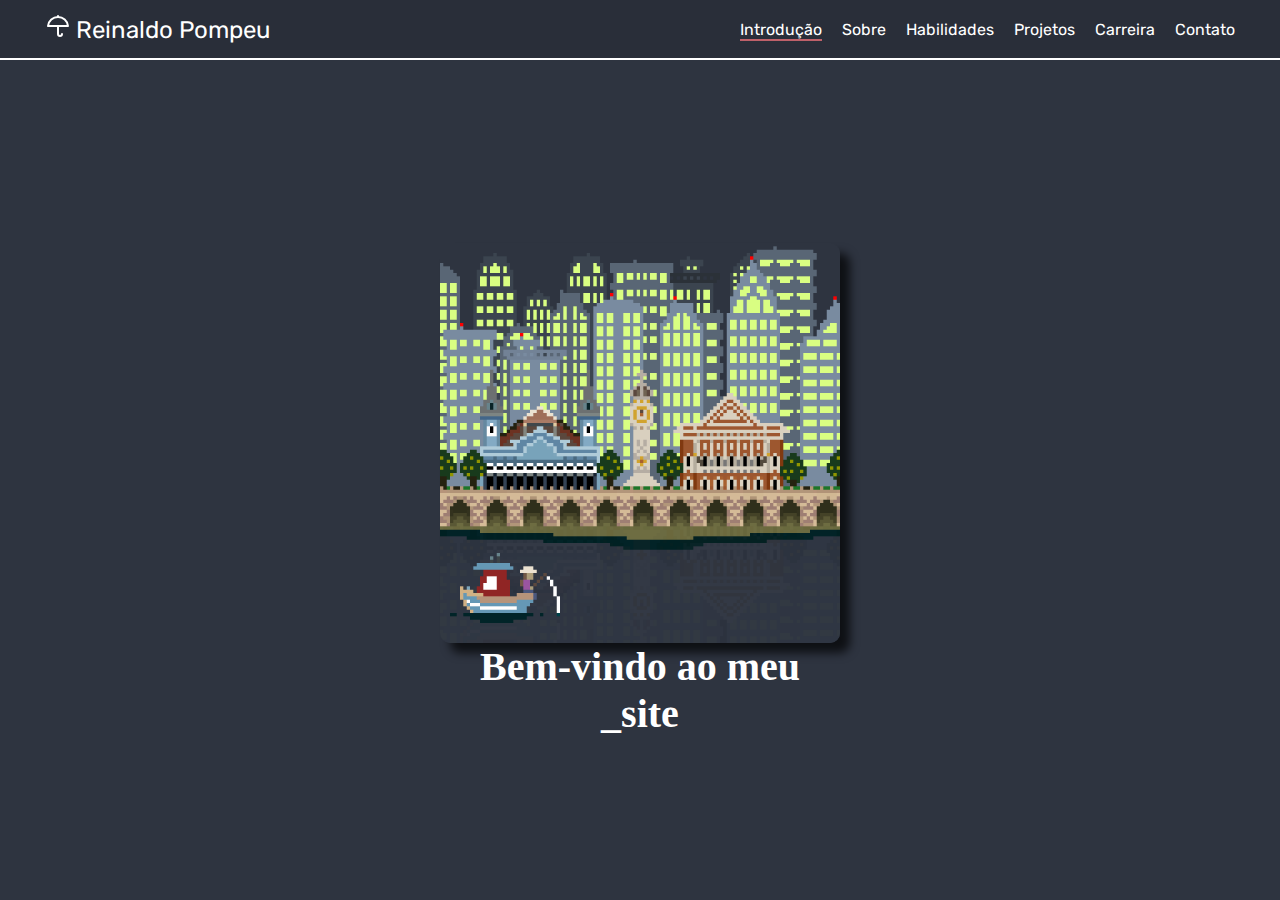
<file: index.html>
<!DOCTYPE html>
<html class="htmlintro" lang="pt-BR">
<head>
    <meta charset="UTF-8">
    <meta name="viewport" content="width=device-width, initial-scale=1.0">
    <link rel="stylesheet" href="styles.css">
</head>
<body class="bodyintro">
    <header class="headerintro">
        <nav class="navintro">
            <section class="sectionintro">
                <a class="marcaintro">
                    <svg xmlns="http://www.w3.org/2000/svg" width="24" height="24" viewBox="0 0 24 24" fill="none" stroke="currentColor" stroke-width="2" stroke-linecap="round" stroke-linejoin="round" class="sombinhaintro"><path d="M22 12a10.06 10.06 1 0 0-20 0Z"/><path d="M12 12v8a2 2 0 0 0 4 0"/><path d="M12 2v1"/></svg> 
                    Reinaldo Pompeu
                </a>
            </section>
            <ul class="ulintro">
                <li class="liintro"><a href="#a" class="aintro">Introdução</a></li>
                <li class="liintro"><a href="sobre.html" class="aintro">Sobre</a></li>
                <li class="liintro"><a href="#c" class="aintro">Habilidades</a></li>
                <li class="liintro"><a href="#d" class="aintro">Projetos</a></li>
                <li class="liintro"><a href="#e" class="aintro">Carreira</a></li>
                <li class="liintro"><a href="#f" class="aintro">Contato</a></li>
            </ul>
        </nav>
    </header>
    <main class="mainintro">
        <section class="selectionintro1">
            <img class="imgintro" src="imagem/introducao/belem.gif" alt="Contato">
        </section>
    </main>
    <section class="selectionintro2">
        <p class="pintro"><span id="fixed-text-intro">Bem-vindo ao meu<br>_</span><span id="changing-text-intro"></span></p>
    </section>
    <script src="javascript/script.js"></script>
</body>
</html>
</file>
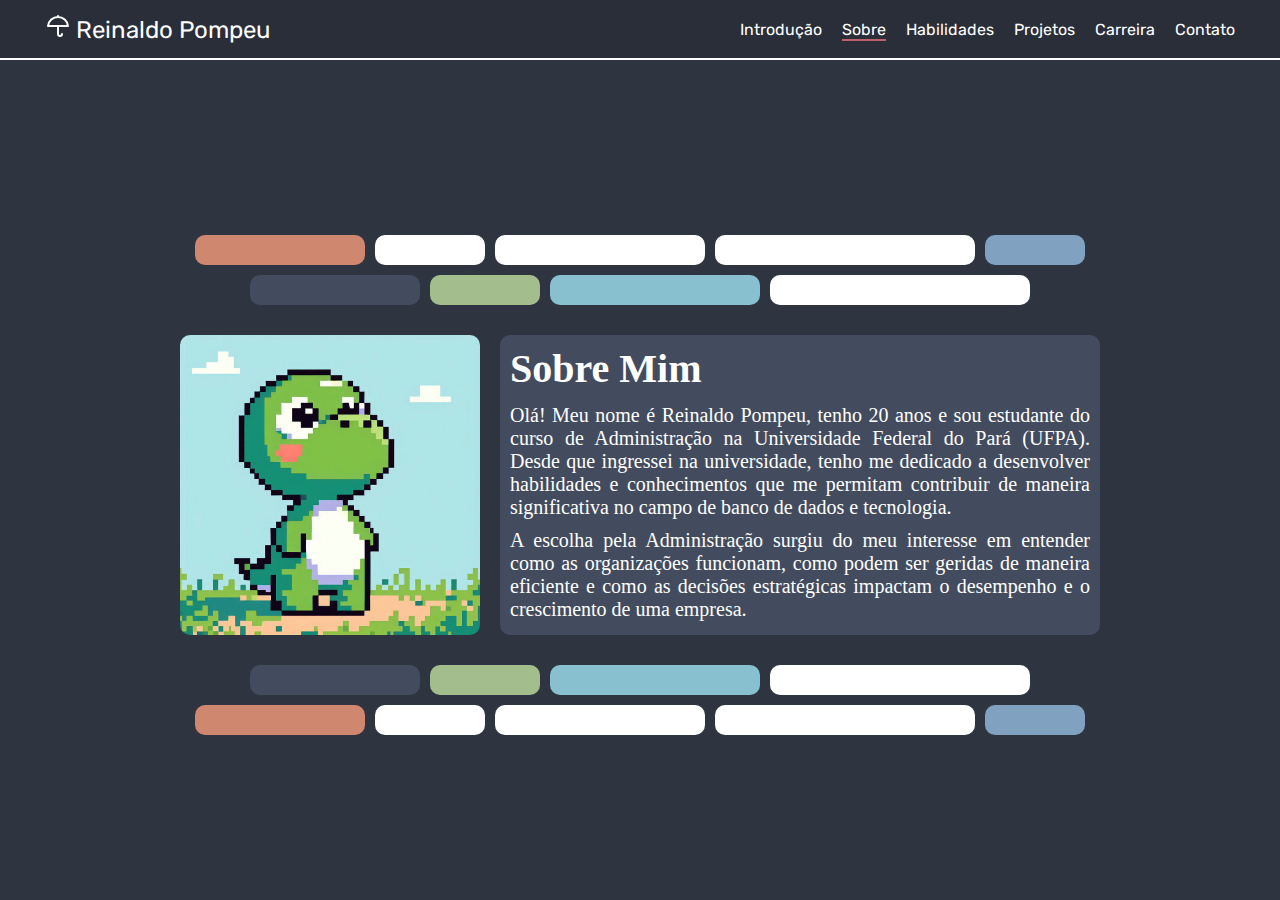
<file: sobre.html>
<!DOCTYPE html>
<html class="htmlsobre" lang="pt-BR">
<head>
    <meta charset="UTF-8">
    <meta name="viewport" content="width=device-width, initial-scale=1.0">
    <link rel="stylesheet" href="styles.css">
</head>
    <body class="bodysobre">
    <header class="headersobre">
        <nav class="navsobre">
            <section class="sectionsobre">
                <a class="marcasobre">
                    <svg xmlns="http://www.w3.org/2000/svg" width="24" height="24" viewBox="0 0 24 24" fill="none" stroke="currentColor" stroke-width="2" stroke-linecap="round" stroke-linejoin="round" class="sombinhaintro"><path d="M22 12a10.06 10.06 1 0 0-20 0Z"/><path d="M12 12v8a2 2 0 0 0 4 0"/><path d="M12 2v1"/></svg> 
                Reinaldo Pompeu</a>
            </section>
            <ul class="ulsobre">
                <li class="lisobre"><a  href="index.html" class="asobre">Introdução</a></li>
                <li class="lisobre"><a  href="#b" class="asobre">Sobre</a></li>
                <li class="lisobre"><a  href="#c" class="asobre">Habilidades</a></li>
                <li class="lisobre"><a  href="#d" class="asobre">Projetos</a></li>
                <li class="lisobre"><a  href="#e" class="asobre">Carreira</a></li>
                <li class="lisobre"><a  href="#f" class="asobre">Contato</a></li>
            </ul>
        </nav>
    </header>
    <main class="mainsobre">
        <section class="sectionsobre1">
            <div class="divsobre1">
            </div>
            <div class ="divsobre2">
            </div>
            <div class ="divsobre3">
            </div>
            <div class ="divsobre4">
            </div>
            <div class ="divsobre5">
            </div>
        </section>
        <section class="sectionsobre2">
            <div class="divsobre6">
            </div>
            <div class ="divsobre7">
            </div>
            <div class ="divsobre8">
            </div>
            <div class ="divsobre9">
            </div>
        </section>
        <section class="sectionsobre3">
            <img class="imgsobre" src="imagem/sobre_mim/jacare.jpg" alt="jacare">
            <div class="divsobre10">
                <h1 class="hsobre1">Sobre Mim</h1>
                <p class="psobre1"> Olá! Meu nome  é Reinaldo Pompeu, tenho 20 anos e sou estudante do curso de Administração na Universidade Federal do Pará (UFPA). Desde que ingressei na universidade, tenho me dedicado a desenvolver habilidades e conhecimentos que me permitam contribuir de maneira significativa no campo de banco de dados e tecnologia.</p>
                <p class="psobre2">A escolha pela Administração surgiu do meu interesse em entender como as organizações funcionam, como podem ser geridas de maneira eficiente e como as decisões estratégicas impactam o desempenho e o crescimento de uma empresa.</p>
            </div>
        </section>
        <section class="sectionsobre4">
            <div class="divsobre11">
            </div>
            <div class ="divsobre12">
            </div>
            <div class ="divsobre13">
            </div>
            <div class ="divsobre14">
        </section>
        <section class="sectionsobre5">
            <div class="divsobre15">
            </div>
            <div class ="divsobre16">
            </div>
            <div class ="divsobre17">
            </div>
            <div class ="divsobre18">
            </div>
            <div class ="divsobre19">
            </div>
        </section>
        </section>
    </main>        
 <script src="javascript/sobre.js"></script>
    </body>
</html>
</file>
<file: styles.css>
/*Inicio da Pagina - Introdução*/
@import url('https://fonts.googleapis.com/css2?family=Rubik:ital,wght@0,300..900;1,300..900&display=swap');
.htmlintro, .bodyintro {
    width: 100%;
    height: 100%;
    margin: 0;
    padding: 0;
    box-sizing: border-box;
    align-content: center;
}
/*corpo - introdução*/
.bodyintro {
    width: 100%;
    height: auto;
    margin: 0 auto;
    background-color: rgb(46, 52, 64); /* Cor de fundo para o corpo da página */
}
/*cabeçalho - introdução*/
.headerintro {
    position: fixed;
    width: 100%;
    height: 60px;
    background-color:rgb(41, 46, 57); /* Cor de fundo do cabeçalho */
    border-bottom: 2px solid white; /* Linha inferior do cabeçalho */
    top: 0;
    left: 0;
    display: flex;
    justify-content: space-between;
    align-items: center;
    padding: 0 20px;
    box-sizing: border-box;
    align-items: center;
    justify-content: center;
    font-family: 'rubik';
}
.marcaintro {
    color: white;
    font-size: 1.5rem;
}
.navintro {
    display: flex;
    justify-content: center;
    align-items: center;
    gap: 470px;
}
.ulintro {
    display: flex;
    gap: 20px;
    margin: 0;
    padding: 0;
    list-style: none;
}
.liintro {
    list-style: none;
}
.aintro {
    color: rgb(255, 255, 255); /* Cor do texto do link */
    text-decoration: none; /* Remove sublinhado padrão dos links */
    position: relative; /* Posicionamento relativo para o link */
}
.aintro::after {
    content: ''; /* Cria um pseudo-elemento after para a linha */
    position: absolute; /* Posicionamento absoluto em relação ao link pai */
    left: 0;
    bottom: -2px; /* Posiciona 2px abaixo do texto */
    width: 0; /* Começa com largura 0 para a linha */
    height: 2px; /* Altura da linha */
    background-color: transparent; /* Cor inicial da linha */
    transition: width 0.6s ease; /* Transição suave da largura da linha */
}
.aintro:hover::after,
.aintro.active::after {
    width: 100%; /* Largura total da linha ao passar o mouse ou quando ativo */
    background-color: #BF616A; /* Cor da linha quando ativo ou ao passar o mouse */
}
.mainintro {
    display: flex;
    flex-direction: column;
    justify-content: center;
    align-items: center;
    width: 100%;
    height: 100%;
    padding-top: 80px; /* Adiciona espaço para o header fixo */
    box-sizing: border-box;
}
.imgintro {
    width: 100%;
    max-width: 400px;
    border-radius: 10px;
    box-shadow: 10px 10px 10px rgba(0, 0, 0, 0.692);
}
.selectionintro1 {
    display: grid;
    gap: 10px;
    width: 100%;
    height: auto;
    justify-content: center;
    align-content: center;
    box-sizing: border-box;
    font-family: 'Courier New', Courier, monospace;
    font-size: 12px;
    font-weight: bold;
}
.selectionintro2{
    display: flex;
    width: 100%;
    text-align: center;
    justify-content: center;
    font-family:'Times New Roman', Times, serif;
    font-size: 40px;
    font-weight: bold;
    color: white;
}
.pintro{
    margin: auto;
}
/* Media Queries - introdução */
/*tela para tablet - introdução */
@media (max-width: 1250px) {
    .navintro {
        flex-direction: column;
        gap: 10px;
    }

    .headerintro {
        flex-direction: column;
        height: auto;
        padding: 10px;
    }

    .mainintro {
        align-items: center;
    }
    .imgintro{
        max-width: 300px;
    }
    .selectionintro2{
        font-size: 35px;
    }
}
/*tela para celular - introdução*/
@media (max-width: 500px) {
    .imgintro {
        width: 100%;
        height: auto;
        max-width: 250px;
    
    }
    .navintro {
        flex-direction: column;
        gap: 5px;
        font-size: 0.7rem;
    }
    .ulintro{
        gap: 8px;
    }
    .mainintro{
align-items: center;
padding-top: 140px;
    }
    .selectionintro2{
        font-size: 25px;
    }
}
/*Fim da Pagina de Introdução*/
/*inicio da pagina de sobre*/
.htmlsobre, .bodysobre {
    width: 100%;
    height: 100%;
    margin: 0;
    padding: 0;
    box-sizing: border-box;
    align-content: center;
}
/*corpo - introdução*/
.bodysobre {
    width: 100%;
    height: auto;
    margin: 0 auto;
    background-color: #2e3440; /* Cor de fundo para o corpo da página */
}
/*cabeçalho - introdução*/
.headersobre {
    position: fixed;
    width: 100%;
    height: 60px;
    background-color:#292e39; /* Cor de fundo do cabeçalho */
    border-bottom: 2px solid white; /* Linha inferior do cabeçalho */
    top: 0;
    left: 0;
    display: flex;
    justify-content: space-between;
    align-items: center;
    padding: 0 20px;
    box-sizing: border-box;
    align-items: center;
    justify-content: center;
    font-family: 'rubik';
}
.marcasobre {
    color: white;
    font-size: 1.5rem;
}
.navsobre {
    display: flex;
    justify-content: center;
    align-items: center;
    gap: 470px;
}
.ulsobre {
    display: flex;
    gap: 20px;
    margin: 0;
    padding: 0;
    list-style: none;
}
.lisobre {
    list-style: none;
}
.asobre {
    color: rgb(255, 255, 255); /* Cor do texto do link */
    text-decoration: none; /* Remove sublinhado padrão dos links */
    position: relative; /* Posicionamento relativo para o link */
}
.asobre::after {
    content: ''; /* Cria um pseudo-elemento after para a linha */
    position: absolute; /* Posicionamento absoluto em relação ao link pai */
    left: 0;
    bottom: -2px; /* Posiciona 2px abaixo do texto */
    width: 0; /* Começa com largura 0 para a linha */
    height: 2px; /* Altura da linha */
    background-color: transparent; /* Cor inicial da linha */
    transition: width 0.6s ease; /* Transição suave da largura da linha */
}
.asobre:hover::after,
.asobre.active::after {
    width: 100%; /* Largura total da linha ao passar o mouse ou quando ativo */
    background-color: #BF616A; /* Cor da linha quando ativo ou ao passar o mouse */
}
.mainsobre{
    width: 100%;
    height: 100%;
    background-color:rgb(46, 52, 64);
}
.sectionsobre1{
    display: flex;
    gap: 10px;
    justify-content: center;
}
.divsobre1{
    margin-top: 70px;
    border-radius: 10px;
    width: 170px;
    height: 30px;
    background-color:#D08770;
}
.divsobre2{
    margin-top: 70px;
    border-radius: 10px;
    width: 110px;
    height: 30px;
    background-color: white;
}
.divsobre3{
    margin-top: 70px;
    border-radius: 10px;
    width: 210px;
    height: 30px;
    background-color: white;
}
.divsobre4{
    margin-top: 70px;
    border-radius: 10px;
    width: 260px;
    height: 30px;
    background-color: white;
}
.divsobre5{
    margin-top: 70px;
    border-radius: 10px;
    width: 100px;
    height: 30px;
    background-color: #81A1C1;
}
.sectionsobre2{
    display: flex;
    gap: 10px;
    justify-content: center;
}
.divsobre6{
    margin-top: 10px;
    border-radius: 10px;
    width: 170px;
    height: 30px;
    background-color:#434C5E;
}
.divsobre7{
    margin-top: 10px;
    border-radius: 10px;
    width: 110px;
    height: 30px;
    background-color:#A3BE8C;
}
.divsobre8{
    margin-top: 10px;
    border-radius: 10px;
    width: 210px;
    height: 30px;
    background-color: #88C0D0;
}
.divsobre9{
    margin-top: 10px;
    border-radius: 10px;
    width: 260px;
    height: 30px;
    background-color: white;
}
.sectionsobre3{
    display: flex;
    justify-content: center;
    margin-top: 30px;
    gap: 20px;
    text-align: center;
}
.imgsobre{
    border-radius: 10px;
    width: 300px;
    height: 300px;
}
.divsobre10{
    border-radius: 10px;
    width: 600px;
    height: 300px;
    background-color: #434C5E;
    font-size: 20px;
    text-align: justify;
    color: white;
}
.hsobre1{
    margin: 10px 0px 2px 10px;
}
.psobre1{
    padding: 10px 10px 0px 10px;
    margin: 0;
}
.psobre2{
    padding: 10px 10px 5px 10px;
    margin: 0;
}
.sectionsobre4{
    display: flex;
    gap: 10px;
    justify-content: center;
}
.divsobre11{
    margin-top: 30px;
    border-radius: 10px;
    width: 170px;
    height: 30px;
    background-color:#434C5E;
}
.divsobre12{
    margin-top: 30px;
    border-radius: 10px;
    width: 110px;
    height: 30px;
    background-color:#A3BE8C;
}
.divsobre13{
    margin-top: 30px;
    border-radius: 10px;
    width: 210px;
    height: 30px;
    background-color: #88C0D0;
}
.divsobre14{
    margin-top: 30px;
    border-radius: 10px;
    width: 260px;
    height: 30px;
    background-color: white;
}
.sectionsobre5{
    display: flex;
    gap: 10px;
    justify-content: center;
    margin-top: 10px;
}
.divsobre15{
    border-radius: 10px;
    width: 170px;
    height: 30px;
    background-color:#D08770;
}
.divsobre16{
    border-radius: 10px;
    width: 110px;
    height: 30px;
    background-color: white;
}
.divsobre17{
    border-radius: 10px;
    width: 210px;
    height: 30px;
    background-color: white;
}
.divsobre18{
    border-radius: 10px;
    width: 260px;
    height: 30px;
    background-color: white;
}
.divsobre19{
    border-radius: 10px;
    width: 100px;
    height: 30px;
    background-color: #81A1C1;
}
/* Media Queries - sobre */
/*tela para tablet - sobre */
@media (max-width: 1250px) {
        .navsobre {
            flex-direction: column;
            gap: 10px;
        }
    
        .headersobre {
            flex-direction: column;
            height: auto;
            padding: 10px;
        }
    
        .mainsobre{
            align-items: center;
            padding-top: 30px;
    }
    .sectionsobre5 {
        display: flex;
        gap: 10px;
        justify-content: center;
        margin-top: 10px;
        margin-bottom: 30px;
    }
    .imgsobre {
        width: 100%;
        height: auto;
        max-width: 250px;
    align-items: center;
    }
    .divsobre10{
        border-radius: 10px;
        width: 300px;
        height: auto;
        background-color: #434C5E;
        font-size: 20px;
        text-align: justify;
        color: white
    }
    .sectionsobre3{
        flex-direction: column;
        align-items: center;
    }
}
/*tela para celular - introdução*/
@media (max-width: 500px) {
    .sectionsobre3{
        flex-direction: column;
        align-items: center;
    }
    .imgsobre {
        width: 100%;
        height: auto;
        max-width: 250px;
    align-items: center;
    }
    .navsobre {
        flex-direction: column;
        gap: 5px;
        font-size: 0.7rem;
    }
    .ulsobre{
        gap: 8px;
    }
    .mainsobre{
align-items: center;
padding-top: 30px;
    }
    .divsobre10{
        border-radius: 10px;
        width: 300px;
        height: auto;
        background-color: #434C5E;
        font-size: 20px;
        text-align: justify;
        color: white
    }
    .sectionsobre5 {
        display: flex;
        gap: 10px;
        justify-content: center;
        margin-top: 10px;
        margin-bottom: 30px;
    }
}
</file>
